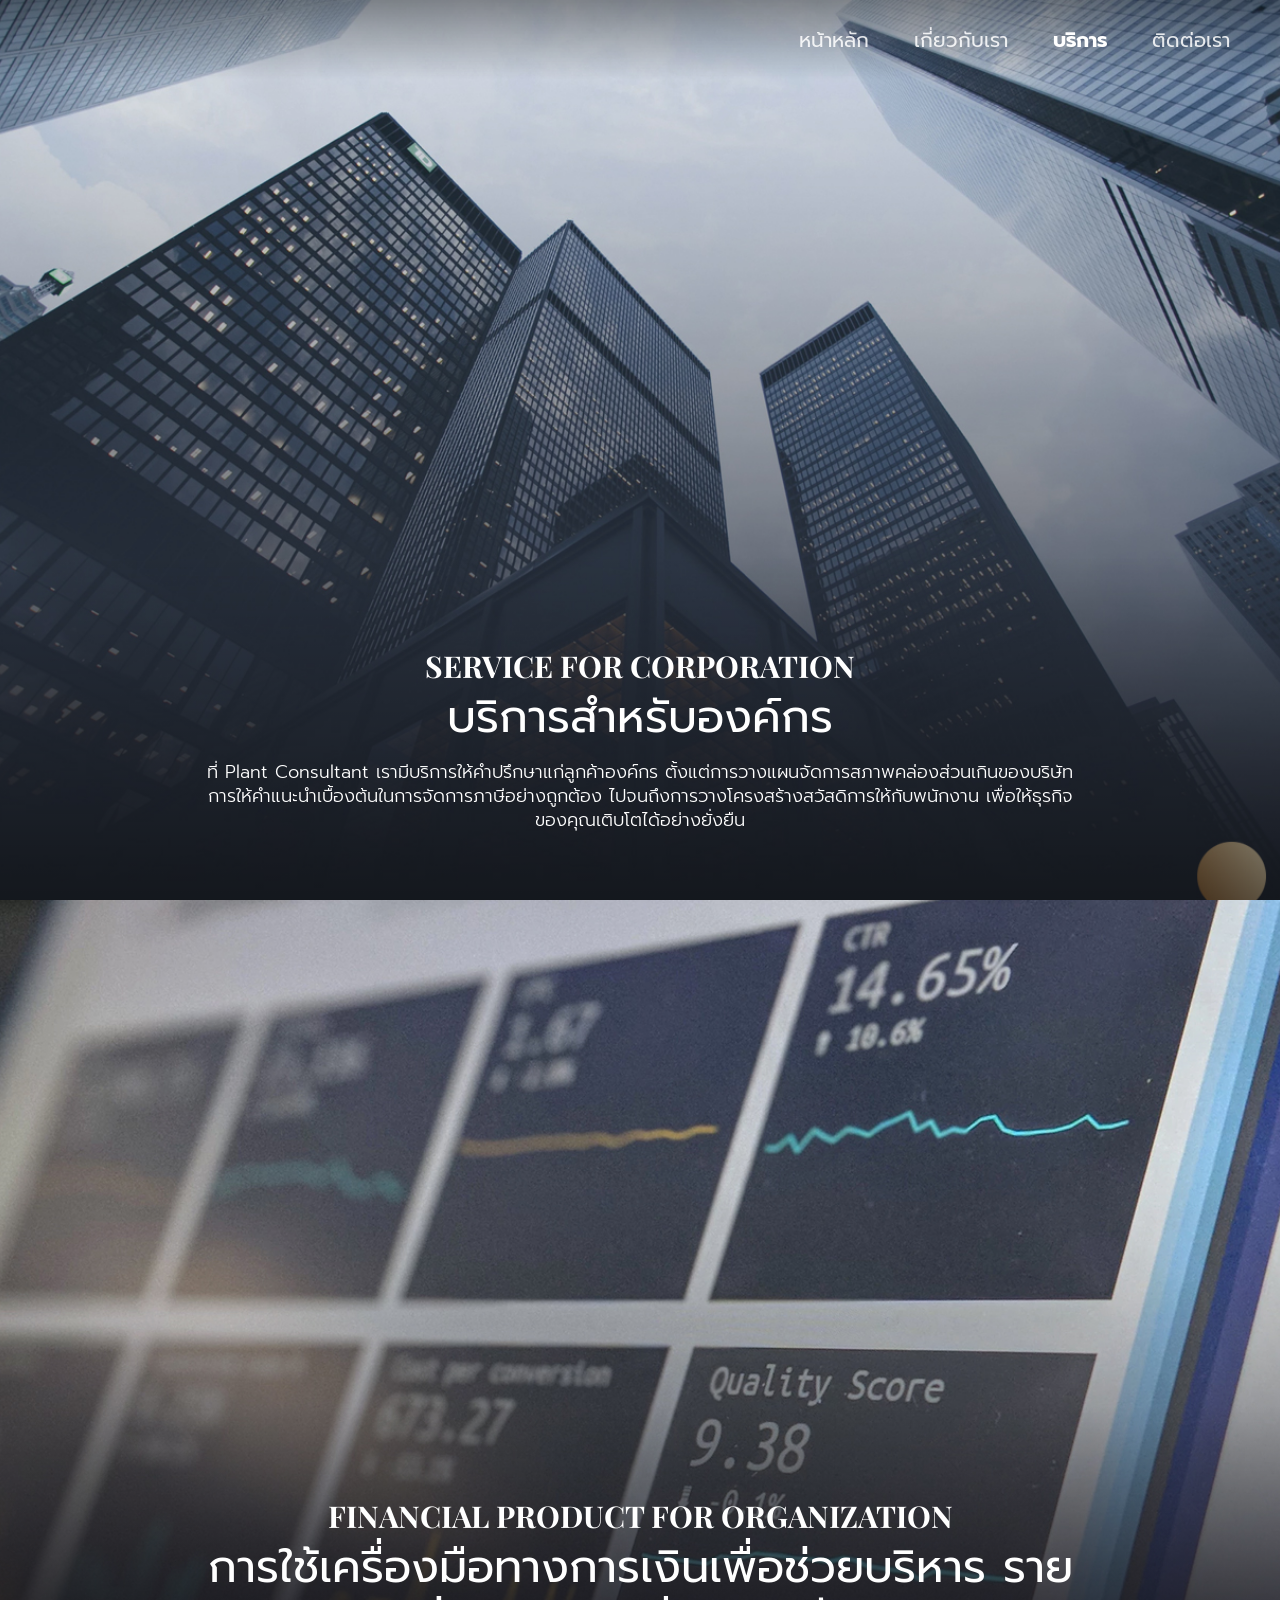
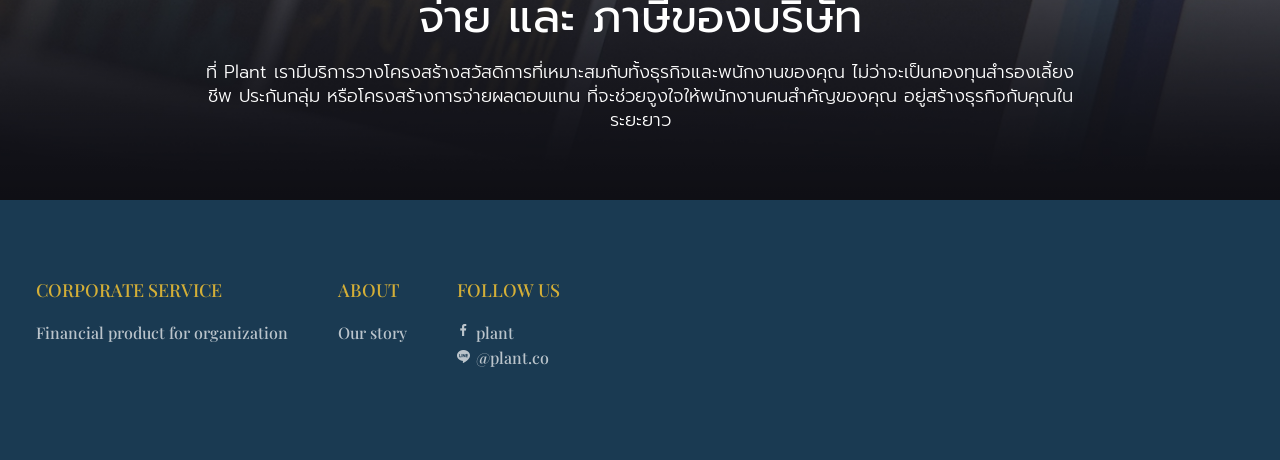
<file: service-corporation.html>
﻿<!DOCTYPE html>
<html lang="th">
<head>
	<meta charset="UTF-8">
	<title>บริการสำหรับองค์กร | Plant Consultant</title>
	<meta name="viewport" content="width=device-width, initial-scale=1.0">
	<link rel="icon" type="image/png" href="images/favicon.png" />

	<link rel="preconnect" href="https://fonts.googleapis.com">
	<link rel="preconnect" href="https://fonts.gstatic.com" crossorigin>
	<link href="https://fonts.googleapis.com/css2?family=Prompt:wght@300;400;700&family=Playfair+Display:ital,wght@0,400;0,500;0,600;0,700;1,400;1,500;1,700&display=swap" rel="stylesheet">

	<link rel="stylesheet" href="css/style.css">
	<link rel="stylesheet" href="css/phone.css">

	<style>
		body, .cloudlight { font-family: 'Prompt', sans-serif; font-weight: 300; }
		.cloudregular, .menu, .mnahead, .mnlink, .mnlink2, .mndsubh, .mndhead, .mnchead,
		.contact-infos .social a, .contact-layout .heading { font-family: 'Prompt', sans-serif; font-weight: 400; }
		.cloudbold, .abasubh, .svcorpboxh h2, .svcorpboxh h3, .svcorpboxh p,
		.svaboxh h3, .actsgcon h1, .svsgscon h2, .asgbhead { font-family: 'Prompt', sans-serif; font-weight: 700; }

		.silk_serifbold, .mnsubh, .mnehead, .mnadesc { font-family: 'Playfair Display', serif; font-weight: 700; }
		.silk_serifmedium, .mnhead, .fthead, .ftmenu, .testimonial-section .heading { font-family: 'Playfair Display', serif; font-weight: 500; }
		.silk_serifregular, .mnbhead { font-family: 'Playfair Display', serif; font-weight: 400; }

		.clear { clear: both; }
	</style>

	<script src="https://code.jquery.com/jquery-3.7.1.min.js"></script>
</head>

<body data-page="service-corporation">

<div id="wrapper">

<div id="header-placeholder"></div>

<div id="content">

	<!-- Hero -->
	<div class="svpersonal_a" data-visible>
		<img alt="" class="mnpic" src="images/09-service-corporation_01.jpg" />
		<div class="mainon" data-visible>
			<h3 class="mnsubh">Service for Corporation</h3>
			<h2 class="mslhead">บริการสำหรับองค์กร</h2>
			<p class="mntext">ที่ Plant Consultant เรามีบริการให้คำปรึกษาแก่ลูกค้าองค์กร ตั้งแต่การวางแผนจัดการสภาพคล่องส่วนเกินของบริษัท การให้คำแนะนำเบื้องต้นในการจัดการภาษีอย่างถูกต้อง ไปจนถึงการวางโครงสร้างสวัสดิการให้กับพนักงาน เพื่อให้ธุรกิจของคุณเติบโตได้อย่างยั่งยืน</p>
		</div>
		<!-- <img alt="" class="icon_a" src="images/element_a.png" />
		<img alt="" class="icon_b" src="images/element_b.png" />
		<img alt="" class="icon_d" src="images/element_c.png" /> -->
	</div>

	<!-- Service 1: Personal finance management training -->
	<!--
	<div class="svpersonal_a" data-visible>
		<img src="images/09-service-corporation_02.jpg" alt="" class="mnpic" />
		<div class="mainon" data-visible>
			<h3 class="mnsubh">Personal finance management training</h3>
			<h2 class="mslhead">อบรมการจัดการ การเงินส่วนบุคคล</h2>
			<div class="mntext"><p>รู้หรือไม่? ปัญหาหลายอย่างในชีวิตคนทำงานมักเริ่มต้นที่ปัญหาทางการเงิน Plant เราให้ความสำคัญกับการให้ความรู้ทาง การเงินแก่พนักงานในองค์กร โดยเน้นให้ความรู้ที่สามารถนำไปประยุกต์ใช้ได้จริง ตั้งแต่การวางแผนการเงินครอบครัว การออม ไปจนถึงการปลด และหมดหนี้ เพื่อให้คุณมั่นใจได้ว่า พนักงานที่มีความสำคัญกับกิจการของคุณ จะสามารถเติบโตได้อย่างมั่นคงไปพร้อมๆ กับธุรกิจที่คุณสร้าง</p></div>
			<p class="mnbmore"><a href="#">รายละเอียดเพิ่มเติม</a></p>
		</div>
	</div>
	-->

	<!-- Service 2: Employee financial wellbeing consultation -->
	<!--
	<div class="svpersonal_a" data-visible>
		<img src="images/09-service-corporation_03.jpg" alt="" class="mnpic" />
		<div class="mainon" data-visible>
			<h3 class="mnsubh">Employee financial wellbeing consultation</h3>
			<h2 class="mslhead">ให้คำปรึกษาในการออกแบบ สวัสดิการทางการเงิน</h2>
			<div class="mntext"><p>เพราะ หัวใจและจิตวิญญาณ ของทุกกิจการ คือ "พนักงาน" และความเป็นอยู่ที่ดีของพวกเขา ย่อมหมายถึงความมั่นคงของ บริษัทเช่นเดียวกัน PLANT พร้อมเป็น Partner คนสำคัญของคุณในการสร้าง สุขภาพทางการเงินที่ดีให้กับพนักงานของคุณ ด้วยหลักการที่ง่าย และทำตามได้จริง ซึ่งได้มีการพิสูจน์มาแล้วว่าได้ผลในหลายองค์กรชั้นนำทั้งในและต่างประเทศ</p></div>
			<p class="mnbmore"><a href="#">รายละเอียดเพิ่มเติม</a></p>
		</div>
	</div>
	-->

	<!-- Service 3: Financial product for organization -->
	<div class="svpersonal_a" data-visible>
		<img src="images/09-service-corporation_04.jpg" alt="" class="mnpic" />
		<div class="mainon" data-visible>
			<h3 class="mnsubh">Financial product for organization</h3>
			<h2 class="mslhead">การใช้เครื่องมือทางการเงินเพื่อช่วยบริหาร รายจ่าย และ ภาษีของบริษัท</h2>
			<div class="mntext"><p>ที่ Plant เรามีบริการวางโครงสร้างสวัสดิการที่เหมาะสมกับทั้งธุรกิจและพนักงานของคุณ ไม่ว่าจะเป็นกองทุนสำรองเลี้ยงชีพ ประกันกลุ่ม หรือโครงสร้างการจ่ายผลตอบแทน ที่จะช่วยจูงใจให้พนักงานคนสำคัญของคุณ อยู่สร้างธุรกิจกับคุณในระยะยาว</p></div>
		</div>
	</div>

	<div class="clear"></div>
</div>

<div id="footer-placeholder"></div>

</div><!--#wrapper-->

<script src="js/includes.js"></script>
<script>
jQuery(document).ready(function($) {
	$(window).on('load scroll', function() {
		$('[data-visible]').each(function() {
			var rect = this.getBoundingClientRect();
			var windowHeight = window.innerHeight || document.documentElement.clientHeight;
			if (rect.top <= windowHeight && rect.bottom >= 0) {
				$(this).addClass("visible");
			}
		});
	});
});
</script>

</body>
</html>
</file>
<file: css/style.css>
/* Font mappings - using Google Fonts as fallback for custom fonts */
/* cloudlight -> Prompt 300, cloudregular -> Prompt 400, cloudbold -> Prompt 700 */
/* silk_serif* -> Playfair Display */



[data-visible] {
	opacity: 0;
	transition: opacity 1s;
}
[data-visible].visible {
	opacity: 1;
}
[data-visible] [data-visible] {
	transition-delay: 0.5s;
}

html,
body {
	margin: 0;
	padding: 0;
	height: 100%;
	color: #fff;
	font-size: 18px;
	background-color: #1a3a52;
	font-family: cloudlight;
	line-height: 25px;
}


img {
	border-top-style: none;
	border-right-style: none;
	border-bottom-style: none;
	border-left-style: none;
}
a {
	text-decoration: none;
	color: inherit;

	transition: 0.5s;
}
a:hover {
	transition: 0.5s;
}
textarea {
	resize:none;
}
h1,h2,h3,h4,h5,h6 {
	font-weight: 400;

}

#wrapper {
	min-height: 100%;
	margin: 0px;
	padding: 0px;
	float: left;
	width: 100%;
	position: relative;
	overflow: hidden;
}
.wrap {
	width: 1050px;
	margin-right: auto;
	margin-left: auto;
}
#header {
float: left;
width: 100%;
padding: 30px 0 0 0;
position: fixed;
z-index: 100;
margin-top: 0px;
margin-right: 0px;
margin-bottom: 0px;
margin-left: 0px;
-moz-transition: all 0.5s;
background-image: linear-gradient(to top, rgba(0, 0, 0, 0), rgba(0, 0, 0, 0.4));
height: 49px;
}
.logo {
	padding: 0px;
	float: left;
	width: 243px;
	margin-top: 0px;
	margin-right: 0px;
	margin-bottom: 0px;
	margin-left: 50px;
}
.menu {
	font-size: 20px;
	line-height: 20px;
	color: #1a3a52;
	padding: 0px;
	float: right;
	margin-top: 0px;
	margin-right: 50px;
	margin-bottom: 0px;
	margin-left: 0px;
	list-style-type: none;
	font-family: cloudregular;
}
.menu.white a {
	color: #fff;
}

.menu li {
	padding: 0px;
	float: left;
	margin-top: 0px;
	margin-right: 0px;
	margin-bottom: 0px;
	margin-left: 45px;
}
.menu li a {
	color: #1a3a52;

	transition: 0.5s;
	opacity: 0.85;
}
.menu li a:hover {
	opacity: 1;
	transition: 0.5s;
}
li.menuservice {
	height: 22px;
	position: relative;
}
li.menuservice:hover ul.svmenu  {
	opacity: 1;
	visibility: visible;
}
ul.svmenu {
	margin: 0px 0px 0px -15px;
	padding: 5px 15px 20px;
	float: left;
	width: 200px;
	position: absolute;
	z-index: 1;
	left: 0px;
	top: 22px;
	line-height: 16px;
	list-style-type: none;
opacity: 0;
visibility: hidden;
background-color: rgba(0, 0, 0, 0.26);
}
.svmenu li {
	margin: 0px;
	clear: left;
	float: left;
	width: 100%;
	padding-top: 15px;
	padding-right: 0px;
	padding-bottom: 0px;
	padding-left: 0px;
}




#content {
	float: left;
	width: 100%;
	margin: 0px;
	padding: 0;
}
body.page-about #content.page-about {
/*	     scroll-snap-type: y mandatory;*/
/*overflow: scroll;*/
/*		 scroll-snap-points-y: repeat(100vh);*/
		/* scroll-snap-type: y mandatory;
height: 100vh;*/
}
/*body.page-about #content.page-about>*:not(#footer),
.svpersonal_aslide .svpersonal_a {
	min-height: 100vh;
		box-sizing: border-box;
	    scroll-snap-align: start;
		
		display: -webkit-box;
		display: -ms-flexbox;
		display: -webkit-flex;
		display: flex;
		-webkit-box-pack: center;
		-ms-flex-pack: center;
		-webkit-justify-content: center;
		justify-content: center;
		-webkit-box-align: center;
		-ms-flex-align: center;
		-webkit-align-items: center;
		align-items: center;
		flex-direction: column;
		-webkit-flex-direction: column;
		
}*/



body.page-about #content.page-about #footer {
	 scroll-snap-align: end;
}

.svpersonal_aslide {
	overflow: scroll;
			 scroll-snap-type: y mandatory;
	height: 100vh;
}
.mainslide {
	padding: 0px;
	float: left;
	height: 100vh;
	width: 100%;
	position: relative;
	background-color: #fff;
	margin: 0px;
}
.mainslide::before {
	content: '';
	position: absolute;
	top: 0;
	left: 0;
	right: 0;
	height: 220px;
	background-image: linear-gradient(to bottom, rgba(0,0,0,0.45), transparent);
	z-index: 1;
	pointer-events: none;
}
.mainslide .galleria1 {
		height: 100vh;
		width: 100%;
}
.galleria1 {
	height: 100%;
}
.mainon {
margin: 0px;
padding: 100px 0px 50px;
float: left;
position: absolute;
z-index: 1;
left: 0;
bottom: 0;
text-align: center;
right: 0;
background-image: linear-gradient(transparent, rgba(0, 0, 0, 0.55));
height: auto;
}

.mnsubh {
	font-size: 30px;
	line-height: 22px;
	text-transform: uppercase;
	padding: 0px;
	width: 80%;
	max-width: 880px;
	margin: 0px auto 15px;
	/* color: #D4AF37; */
	font-family: 'silk_serifbold';
}
.mslhead {
	font-size: 45px;
	line-height: 50px;
	padding: 0px;
width: 80%;
max-width: 880px;
margin: 0px auto 10px;
}
.mntext {
	font-size: 18px;
	line-height: 24px;
width: 80%;
max-width: 880px;
margin-right: auto;
	margin-left: auto;
}
.mntext span {
	font-family: 'cloudregular';
}
.mnlink {
	font-size: 18px;
	line-height: 42px;
	color: #D4AF37;
	display: inline-block;
	padding: 0px;
	height: 42px;
	width: 172px;
	border: 2px solid #fff;
	font-family: 'cloudregular';
	border-radius: 23px;
	margin-top: 15px;
	margin-right: 0px;
	margin-bottom: 0px;
	margin-left: 0px;
	background-color: transparent;
	transition: 0.3s !important;
	cursor: pointer;
}
.mnlink2 {
	font-size: 18px;
	line-height: 42px;
	color: #D4AF37;
	display: inline-block;
	padding: 0px;
	height: 42px;
	width: 300px;
	border: 2px solid #fff;
	font-family: 'cloudregular';
	border-radius: 23px;
	margin-top: 15px;
	margin-right: 0px;
	margin-bottom: 0px;
	margin-left: 0px;
	background-color: transparent;
	transition: 0.3s !important;
	cursor: pointer;
}
.mnlink:hover {
	background-color: #ffffff;
box-shadow: 0px 3px 13px rgba(0, 0, 0, 0.31);
}
.mnlink2:hover {
	background-color: #ffffff;
box-shadow: 0px 3px 13px rgba(0, 0, 0, 0.31);
}
.icon_a {
	margin: 0px;
	padding: 0px;
	float: left;
	width: 700px;
	position: absolute;
	z-index: 1;
	top: -350px;
	right: -170px;
	pointer-events: none;
}
.icon_b {
	margin: 0px;
	padding: 0px;
	float: left;
	width: 360px;
	position: absolute;
	z-index: 1;
	left: -170px;
	top: 30%;
		pointer-events: none;
}
.icon_c {
	margin: 0px;
	padding: 0px;
	float: left;
	width: 710px;
	position: absolute;
	z-index: 2;
	left: -400px;
	bottom: -400px;
		pointer-events: none;
}
.icon_d {
	margin: 0px;
	padding: 0px;
	float: left;
	width: 65px;
	position: absolute;
	z-index: 1;
	right: 110px;
	bottom: -45px;
		pointer-events: none;
}
.main_a {
	margin: 0px;
	float: left;
	width: 100%;
	padding-top: 110px;
	padding-right: 0px;
	padding-bottom: 110px;
	padding-left: 0px;
	background: rgba(26,58,82,1);
	background: -moz-linear-gradient(top, rgba(26,58,82,1) 0%, rgba(23,50,74,1) 50%, rgba(20,42,66,1) 100%);
	background: -webkit-gradient(left top, left bottom, color-stop(0%, rgba(26,58,82,1)), color-stop(50%, rgba(23,50,74,1)), color-stop(100%, rgba(20,42,66,1)));
	background: -webkit-linear-gradient(top, rgba(26,58,82,1) 0%, rgba(23,50,74,1) 50%, rgba(20,42,66,1) 100%);
	background: -o-linear-gradient(top, rgba(26,58,82,1) 0%, rgba(23,50,74,1) 50%, rgba(20,42,66,1) 100%);
	background: -ms-linear-gradient(top, rgba(26,58,82,1) 0%, rgba(23,50,74,1) 50%, rgba(20,42,66,1) 100%);
	background: linear-gradient(to bottom, rgba(26,58,82,1) 0%, rgba(23,50,74,1) 50%, rgba(20,42,66,1) 100%);


filter: progid:DXImageTransform.Microsoft.gradient( startColorstr='#1a3a52', endColorstr='#14283a', GradientType=0 );
	text-align: center;
	position: relative;
}
.mnahead {
	font-size: 39px;
	line-height: 35px;
	color: #D4AF37;
	display: block;
	padding: 0px;
	clear: both;
	width: 720px;
	margin-top: 0px;
	margin-right: auto;
	margin-bottom: 25px;
	margin-left: auto;
	font-family: 'cloudregular';
}
.mnatext {
	font-size: 20px;
	line-height: 32px;
	padding: 0px;
	width: 720px;
	margin-top: 0px;
	margin-right: auto;
	margin-bottom: 55px;
	margin-left: auto;
	display: block;
}
.mnagraph {
	display: block;
	padding: 0px;
	clear: both;
	width: 696px;
	margin-top: 0px;
	margin-right: auto;
	margin-bottom: 70px;
	margin-left: auto;
}
.mnadesc {
	font-size: 18px;
	line-height: 25px;
	text-transform: uppercase;
	color: #D4AF37;
	display: block;
	padding: 0px;
	clear: both;
	width: 466px;
	margin-top: 0px;
	margin-right: auto;
	margin-bottom: 125px;
	margin-left: auto;
	font-family: 'silk_serifbold';
}
.mnainfo {
	display: block;
	padding: 0px;
	clear: both;
	width: 1090px;
	margin-top: 0px;
	margin-right: auto;
	margin-bottom: 15px;
	margin-left: auto;
}
.icon_e {
	margin: 0px;
	padding: 0px;
	float: left;
	width: 50px;
	position: absolute;
	z-index: 1;
	left: 60px;
	bottom: 155px;
		pointer-events: none;
}
.icon_f {
	margin: 0px;
	padding: 0px;
	float: left;
	width: 400px;
	position: absolute;
	z-index: 1;
	left: -320px;
	bottom: -220px;
		pointer-events: none;
}
.icon_g {
	margin: 0px;
	padding: 0px;
	float: left;
	width: 170px;
	position: absolute;
	z-index: 1;
	top: 50%;
	right: -85px;
		pointer-events: none;
}
.main_b {
	margin: 0px;
	padding: 0px;
	float: left;
	width: 100%;
	position: relative;
}
.mnbpic {
	margin: 0px;
	padding: 0px;
	float: left;
	width: 50%;
}
.mnbpic.x {
	float: right;
}

.mnbcon {
	margin: 0px;
	padding: 0px;
	float: left;
	width: 100%;
	display: block;
	height: 100%;
	position: relative;
	top: 0px;
	bottom: 0px;
}
.mnbcon.x {
	right: 0px;
}
div#content div.main_bwrap div.main_b:nth-child(2n) div.mnbcon .mnbbox{
	left: 0;
	right: unset;
}
div#content div.main_bwrap div.main_b:nth-child(2n) div.mnbcon a img.mnbpic {
	float: right;
}
.mnbbox {
	text-align: center;
margin: 0px;
padding: 0px;
float: left;
z-index: 1;
position: absolute;
transform: translate( 0, -50%);
top: 50%;
right: 0;
width: 50%;
}
.mnbhead {
	font-size: 25px;
	line-height: 28px;
	text-transform: uppercase;
	padding: 0px;
	float: left;
	width: 100%;
	margin-top: 0px;
	margin-right: 0px;
	margin-bottom: 5px;
	margin-left: 0px;
	font-family: 'silk_serifregular';
	color: #D4AF37;
}
.mnbhead span {
	font-family: 'silk_serifbold';
}
.mnbmore a {
	color: #D4AF37;
}
.mnbmore a:hover {
	
	text-decoration: underline;
}
.mnbmore {
font-size: 16px;
line-height: 25px;
padding: 0px;
float: left;
width: 100%;
margin-top: 10px;
margin-right: 0px;
margin-bottom: 0px;
margin-left: 0px;
}
.icon_h {
	margin: 0px;
	padding: 0px;
	float: left;
	width: 66px;
	position: absolute;
	z-index: 1;
	left: 40%;
	top: -33px;
}
.icon_i {
	margin: 0px;
	padding: 0px;
	float: left;
	width: 680px;
	position: absolute;
	z-index: 1;
	top: -50px;
	right: -500px;
}
.icon_j {
	margin: 0px;
	padding: 0px;
	float: left;
	width: 700px;
	position: absolute;
	z-index: 1;
	left: -400px;
	top: 140px;
}

.main_c {
	text-align: center;
	margin: 0px;
	float: left;
	width: 100%;
	padding-top: 110px;
	padding-right: 0px;
	padding-bottom: 90px;
	padding-left: 0px;
	position: relative;
}
.mnhead {
	font-size: 60px;
	line-height: 65px;
	text-transform: uppercase;
	color: #D4AF37;
	font-family: 'silk_serifmedium';
	margin: 0px;
	padding: 0px;
	float: left;
	width: 100%;
}
.mnccon {
	padding: 0px;
	float: left;
	width: 100%;
	margin-top: 70px;
	margin-right: 0px;
	margin-bottom: 0px;
	margin-left: 0px;
	position: relative;
	z-index: 2;
}
.mncbox {
	vertical-align: top;
	display: inline-block;
	padding: 0px;
	margin-top: 0px;
	margin-bottom: 20px;
}
.mnpic {
	margin: 0px;
	padding: 0px;
	float: left;
	width: 100%;
	filter:brightness(150%) contrast(120%) ;
}
.mnpic-own {
	width: 307px;
	height: 407px;
	object-fit: cover;
	/* object-fit: contain; */
}
.abbbox-container .mnpic{
	height: auto;
	width: 100%;
}
.abbbox .abbinfo {
	width: 80%;
}
.mnchead {
	font-size: 20px;
	line-height: 25px;
	padding: 0px;
	float: left;
	width: 100%;
	margin-top: 40px;
	margin-right: 0px;
	margin-bottom: 15px;
	margin-left: 0px;
	font-family: 'cloudregular';
	height: 50px;
}

.mncbox .mntext {
	font-size: 16px;
	opacity: 0.75;
}
.mncbox .mntext p {
	margin-top: 0;
}
.main_d {
	margin: 0px;
	float: left;
	width: 100%;
	padding-top: 120px;
	padding-right: 0px;
	padding-bottom: 120px;
	padding-left: 0px;
	background-color: #ebebeb;
	text-align: center;
	position: relative;
}
.mndcon {
	margin: 0px;
	padding: 0px;
	float: left;
	width: 100%;
}
.mndbox {
	background-color: #fff;
	text-align: left;
	vertical-align: top;
	display: inline-block;
	width: 358px;
	margin-top: 0px;
	margin-right: 12px;
	margin-bottom: 25px;
	margin-left: 12px;
	color: #000;
	padding-top: 20px;
	padding-right: 20px;
	padding-bottom: 16px;
	padding-left: 20px;
	position: relative;
	z-index: 2;
	transition: 0.5s;
}
.mndbox:hover {

box-shadow: 0px 3px 13px rgba(0, 0, 0, 0.31);
margin-top: -5px;

	transition: 0.5s;
}
.mndbox:nth-child(3n+1) {
	clear: both;
}
.mndsubh {
font-size: 16px;
line-height: 25px;
text-transform: uppercase;
color: #646464;
padding: 0px;
float: left;
width: 100%;
margin-top: 14px;
margin-right: 0px;
margin-bottom: 0px;
margin-left: 0px;
font-family: 'cloudregular';
}
.mndhead {
	line-height: 24px;
padding: 0px;
float: left;
width: 100%;
margin-top: 6px;
margin-right: 0px;
margin-bottom: 0px;
margin-left: 0px;
font-family: cloudregular;
font-size: 20px;
height: 54px;
}
.mndtext {
	line-height: 25px;
	margin: 0px;
	padding: 0px;
	float: left;
	width: 100%;
}
.mndtext p {
	margin: 0px;
	height: 70px;
overflow: hidden;
}
.icon_k {
	margin: 0px;
	padding: 0px;
	float: left;
	width: 650px;
	position: absolute;
	z-index: 1;
	right: -200px;
	bottom: -300px;
		pointer-events: none;
}
.main_e {
	margin: 0px;
	float: left;
	width: 100%;
	padding-top: 150px;
	padding-right: 0px;
	padding-bottom: 110px;
	padding-left: 0px;
	text-align: center;
	position: relative;
}
.mnecon {
	display: block;
	padding: 0px;
	width: 550px;
	margin-top: 0px;
	margin-right: auto;
	margin-bottom: 0px;
	margin-left: auto;
}
.icon_l {
	margin: 0px;
	padding: 0px;
	float: left;
	width: 84px;
	position: absolute;
	z-index: 1;
	left: 10%;
	top: 30%;
		pointer-events: none;
}
.icon_m {
	margin: 0px;
	padding: 0px;
	float: left;
	width: 190px;
	position: absolute;
	z-index: 1;
	right: 10%;
	bottom: 130px;
		pointer-events: none;
}
.mnehead {
	font-size: 20px;
	line-height: 25px;
	text-transform: uppercase;
	padding: 0px;
	float: left;
	width: 100%;
	margin-top: 40px;
	margin-right: 0px;
	margin-bottom: 80px;
	margin-left: 0px;
	font-family: 'silk_serifbold';
}
.mneicon {
	display: block;
	padding: 0px;
	clear: both;
	width: 142px;
	margin-top: 0px;
	margin-right: auto;
	margin-bottom: 45px;
	margin-left: auto;
}
.mneform {
	font-family: cloudlight;
	font-size: 20px;
	line-height: 35px;
	color: #fff;
	background-color: transparent;
	padding: 0px;
	float: left;
	height: 35px;
	width: 550px;
	margin-top: 30px;
	margin-right: 0px;
	margin-bottom: 0px;
	margin-left: 0px;
	border-top-width: 0px;
	border-right-width: 0px;
	border-bottom-width: 1px;
	border-left-width: 0px;
	border-top-style: solid;
	border-right-style: solid;
	border-bottom-style: solid;
	border-left-style: solid;
	border-bottom-color: #fff;
	text-align: center;
	appearance: none;
	border-radius: 0;
	-webkit-appearance: none;
}
textarea.mneform {
	height: 120px;
}
.mneform:hover {
	color: #D4AF37;
	border-bottom-color: #D4AF37;
}
.mnecon .mnlink {
	margin-top: 50px;
}
.career {
	text-align: center;
	margin: 0px;
	float: left;
	width: 100%;
	padding-top: 185px;
	padding-right: 0px;
	padding-bottom: 105px;
	padding-left: 0px;
	position: relative;
}
.cricon {
	display: block;
	padding: 0px;
	clear: both;
	width: 38px;
	margin-top: 0px;
	margin-right: auto;
	margin-bottom: 0px;
	margin-left: auto;
}
.mnecon .mslhead {
	margin-bottom: 60px;
}
.icon_n {
	margin: 0px;
	padding: 0px;
	float: left;
	width: 64px;
	position: absolute;
	z-index: 3;
	top: 60%;
	right: 10%;
		pointer-events: none;
}
.icon_o {
	margin: 0px;
	padding: 0px;
	float: left;
	width: 700px;
	position: absolute;
	z-index: 1;
	top: -400px;
	right: -150px;
		pointer-events: none;
}
.icon_p {
	margin: 0px;
	padding: 0px;
	float: left;
	width: 700px;
	position: absolute;
	z-index: 1;
	left: -300px;
	bottom: -600px;
		pointer-events: none;
}
.price {
	text-align: center;
	margin: 0px;
	float: left;
	width: 100%;
	padding-top: 185px;
	padding-right: 0px;
	padding-bottom: 150px;
	padding-left: 0px;
}
.price .mnainfo {
	padding-top: 45px;
	padding-bottom: 70px;
}
.icon_q {
	margin: 0px;
	padding: 0px;
	float: left;
	width: 700px;
	position: absolute;
	z-index: 1;
	left: -550px;
	bottom: 0px;
		pointer-events: none;
}
.icon_r {
	margin: 0px;
	padding: 0px;
	float: left;
	width: 150px;
	position: absolute;
	z-index: 1;
	right: -75px;
	bottom: 500px;
		pointer-events: none;
}
.activity {
	text-align: center;
	margin: 0px;
	float: left;
	width: 100%;
	padding-top: 185px;
	padding-right: 0px;
	padding-bottom: 120px;
	padding-left: 0px;
}
.actcon {
	margin: 0px;
	float: left;
	width: 100%;
	padding-top: 60px;
	padding-right: 0px;
	padding-bottom: 40px;
	padding-left: 0px;
}
.actnav {
	margin: 0px;
	padding: 0px;
	float: left;
	width: 100%;
	position: relative;
	font-size: 18px;
	line-height: 22px;
	text-align: center;
	text-transform: uppercase;
	z-index: 10;
}
.act-prev {
	margin: 0px;
	padding: 0px;
	float: left;
	position: absolute;
	left: 50px;
	top: 0px;
}
.act-next {
	position: absolute;
	right: 50px;
	top: 0px;
	margin: 0px;
	padding: 0px;
	float: left;
}
.act-page {
	margin: 0px;
	padding: 0px;
	float: left;
	width: 100%;
}
.act-page a {
	display: inline-block;
	padding: 0px;
	margin-top: 0px;
	margin-right: 10px;
	margin-bottom: 0px;
	margin-left: 10px;
}
.actnav a:hover {
	font-family: cloudbold;
	color: #D4AF37;
}
.svpersonal_a {
	margin: 0px;
	padding: 0px;
	float: left;
	width: 100%;
	position: relative;
	height: 100vh;
	overflow: hidden;
}
.svpersonal_a .mnpic {
	position: absolute;
	top: 0;
	right: 0;
	bottom: 0;
	left: 0;
	width: 100%;
	height: 100vh;
	object-fit: cover;
}
.svpersonal_b {
	margin: 0px;
	float: left;
	width: 100%;
	padding-top: 300px;
	padding-right: 0px;
	padding-bottom: 100px;
	padding-left: 0px;
	text-align: center;
}
.icon_s {
	margin: 0px;
	padding: 0px;
	float: left;
	width: 700px;
	position: absolute;
	z-index: 1;
	top: -100px;
	right: -300px;
		pointer-events: none;
}
.icon_t {
	margin: 0px;
	padding: 0px;
	float: left;
	width: 300px;
	position: absolute;
	z-index: 1;
	left: -180px;
	bottom: -220px;
		pointer-events: none;
}
.icon_u {
	margin: 0px;
	padding: 0px;
	float: left;
	width: 700px;
	position: absolute;
	z-index: 1;
	right: -500px;
	bottom: -100px;
		pointer-events: none;
}
.about_a {
	background-image: url('../images/02-about_02.jpg');
	background-repeat: no-repeat;
	margin: 0px;
	float: left;
	width: 100%;
	padding-top: 205px;
	padding-right: 0px;
	padding-bottom: 205px;
	padding-left: 0px;
	background-size: cover;
	position: relative;
	text-align: center;
}

.abasubh {
	font-family: cloudbold;
	font-size: 24px;
	line-height: 25px;
	color: #1a3a52;
	padding: 0px;
	float: left;
	width: 100%;
	margin-top: 0px;
	margin-right: 0px;
	margin-bottom: 20px;
	margin-left: 0px;
}
.about_a  .mnhead {
	color: #D4AF37;
}

.about_a  .mntext {
	color: #1a3a52;
	margin-top: 65px;
}
.abadesc {
	font-family: cloudbold;
	font-size: 20px;
	color: #D4AF37;
	padding: 0px;
	float: left;
	width: 100%;
	margin-top: 40px;
	margin-right: 0px;
	margin-bottom: 0px;
	margin-left: 0px;
}
.abadesc span {
	font-size: 24px;
}
.icon_v {
	margin: 0px;
	padding: 0px;
	float: left;
	width: 600px;
	position: absolute;
	z-index: 1;
	top: 50px;
	right: -500px;
}
.about_b {
	text-align: center;
	margin: 0px;
	float: left;
	width: 100%;
	padding-top: 100px;
	padding-right: 0px;
	padding-bottom: 100px;
	padding-left: 0px;
	position: relative;
}
.abbbox {
	text-align: left;
	vertical-align: top;
	display: inline-block;
	padding: 00px;
	width: 307px;
	margin-top: 0px;
	margin-right: 22px;
	margin-bottom: 0px;
	margin-left: 22px;
	position: relative;
	z-index: 2;
}
.abbinfo {
	padding: 0px;
	float: left;
	width: 250px;
	margin-top: 20px;
	margin-right: 0px;
	margin-bottom: 0px;
	margin-left: 0px;
}
.abbname {
	font-size: 21px;
	line-height: 21px;
	color: #D4AF37;
	padding: 0px;
	float: left;
	width: 100%;
	margin-top: 0px;
	margin-right: 0px;
	margin-bottom: 7px;
	margin-left: 0px;
}
.abbjob {
	font-size: 18px;
	line-height: 22px;
	margin: 0px;
	padding: 0px;
	float: left;
	width: 100%;
}
.abbicon {
	padding: 0px;
	float: right;
	width: 32px;
	margin-top: 24px;
	margin-right: 0px;
	margin-bottom: 0px;
	margin-left: 0px;
	opacity: 0.3;
	transition: 0.3s;
}
.abbicon:hover {
	opacity: 1;
}
.icon_w {
	margin: 0px;
	padding: 0px;
	float: left;
	width: 700px;
	position: absolute;
	z-index: 1;
	right: -350px;
	bottom: -300px;
		pointer-events: none;
}
.icon_x {
	margin: 0px;
	padding: 0px;
	float: left;
	width: 100px;
	position: absolute;
	z-index: 1;
	left: -50px;
	bottom: 0px;
		pointer-events: none;
}
.icon_y {
	margin: 0px;
	padding: 0px;
	float: left;
	width: 40px;
	position: absolute;
	z-index: 1;
	top: 100px;
	right: -20px;
		pointer-events: none;
}
.icon_z {
	margin: 0px;
	padding: 0px;
	float: left;
	width: 700px;
	position: absolute;
	z-index: 1;
	left: -350px;
	pointer-events: none;
	bottom: -600px;
}

.actsingle_a {
	margin: 0px;
	float: left;
	width: 100%;
	padding-top: 155px;
	padding-right: 0px;
	padding-bottom: 100px;
	padding-left: 0px;
	position: relative;
	text-align: center;
}
div#content.single-33 div.actsingle_a div.asgacon div.actsgcon {
	padding-bottom: 0;
}
div#content.single-33 div.actsingle_a {
	padding-bottom: 0;
}
div#content.single-33 div.servicecorp {
	padding-top: 0;
}
.asgacon {
	display: block;
	padding: 0px;
	width: 92%;
	margin-top: 0px;
	margin-right: auto;
	margin-bottom: 0px;
	margin-left: auto;
}
.asgbhead {
	font-family: cloudbold;
	font-size: 30px;
	line-height: 35px;
	padding: 0px;
	float: left;
	width: 100%;
	margin-top: 0px;
	margin-right: 0px;
	margin-bottom: 35px;
	margin-left: 0px;
	color: #000;
}
.asgacon .act-prev {
	left: 0px;
}
.asgacon  .act-next {
	right: 0px;
}
.actback {
	font-size: 18px;
	line-height: 25px;
	text-transform: uppercase;
	padding: 0px;
	float: left;
	margin-top: 0px;
	margin-right: 0px;
	margin-bottom: 15px;
	margin-left: 0px;
}
.actsgcon {
	display: inline-block;
	width: 737px;
	margin-top: 0px;
	margin-right: auto;
	margin-bottom: 0px;
	margin-left: auto;
	padding-top: 60px;
	padding-right: 0px;
	padding-bottom: 125px;
	padding-left: 0px;
	text-align: left;
}
.actsgcon h1 {
	font-family: cloudbold;
	font-size: 26px;
	line-height: 25px;
	color: #D4AF37;
	float: left;
	width: 100%;
	text-align: left;
	text-transform: uppercase;
}

.actsgcon img {
	margin-top: 40px;
	margin-bottom: 40px;
	max-width: 100%;
	height: auto;
}
.svsingleshow {
	margin: 0px;
	padding: 0px;
	float: left;
	width: 100%;
	position: relative;
	background-color: #000000;
}
.svsingleshow img {
	opacity: 0.5;
}
.svsgscon {
	margin: 0px;
	padding: 0px;
	float: left;
	width: 660px;
	position: absolute;
	z-index: 1;
	left: 50%;
	top: 50%;
	transform: translate(-50%,-50%);
	
}
.svsgscon h2 {
	font-family: cloudbold;
	font-size: 26px;
	line-height: 35px;
	padding: 0px;
	float: left;
	width: 100%;
	margin: 0px;
	text-transform: uppercase;
}
.svsgscon h3 {
	font-size: 26px;
	line-height: 30px;
	margin: 0px;
	padding: 0px;
	float: left;
	width: 100%;
}
.svsgscon p {
	font-size: 20px;
	line-height: 30px;
	padding: 0px;
	float: left;
	width: 100%;
	margin-top: 20px;
	margin-right: 0px;
	margin-bottom: 0px;
	margin-left: 0px;
}

.icon_aa {
	margin: 0px;
	padding: 0px;
	float: left;
	width: 700px;
	position: absolute;
	z-index: 3;
	left: -400px;
	top: -150px;
}
.servicecorp {
	margin: 0px;
	float: left;
	width: 100%;
	padding-top: 150px;
	padding-right: 0px;
	padding-bottom: 0px;
	padding-left: 0px;
	background: rgba(20,42,66,1);
	background: -moz-linear-gradient(top, rgba(20,42,66,1) 0%, rgba(26,58,82,1) 39%, rgba(26,58,82,1) 51%, rgba(26,58,82,1) 61%, rgba(20,42,66,1) 100%);
	background: -webkit-gradient(left top, left bottom, color-stop(0%, rgba(20,42,66,1)), color-stop(39%, rgba(26,58,82,1)), color-stop(51%, rgba(26,58,82,1)), color-stop(61%, rgba(26,58,82,1)), color-stop(100%, rgba(20,42,66,1)));
	background: -webkit-linear-gradient(top, rgba(20,42,66,1) 0%, rgba(26,58,82,1) 39%, rgba(26,58,82,1) 51%, rgba(26,58,82,1) 61%, rgba(20,42,66,1) 100%);
	background: -o-linear-gradient(top, rgba(20,42,66,1) 0%, rgba(26,58,82,1) 39%, rgba(26,58,82,1) 51%, rgba(26,58,82,1) 61%, rgba(20,42,66,1) 100%);
	background: -ms-linear-gradient(top, rgba(20,42,66,1) 0%, rgba(26,58,82,1) 39%, rgba(26,58,82,1) 51%, rgba(26,58,82,1) 61%, rgba(20,42,66,1) 100%);
	background: linear-gradient(to bottom, rgba(20,42,66,1) 0%, rgba(26,58,82,1) 39%, rgba(26,58,82,1) 51%, rgba(26,58,82,1) 61%, rgba(20,42,66,1) 100%);

filter: progid:DXImageTransform.Microsoft.gradient( startColorstr='#14283a', endColorstr='#14283a', GradientType=0 )
; 	text-align: center;
}

.svcorp_a {
	margin: 0px;
	float: left;
	width: 100%;
	padding-top: 0px;
	padding-right: 0px;
	padding-bottom: 130px;
	padding-left: 0px;
	position: relative;
}
.svcorp_b {
	margin: 0px;
	float: left;
	width: 100%;
	padding-top: 0px;
	padding-right: 0px;
	padding-bottom: 130px;
	padding-left: 0px;
	position: relative;
}
.svcorp_c {
	margin: 0px;
	float: left;
	width: 100%;
	padding-top: 0px;
	padding-right: 0px;
	padding-bottom: 190px;
	padding-left: 0px;
	position: relative;
}
.svcorpcon {
	display: inline-block;
	padding: 0px;
	width: 877px;
	margin-top: 55px;
	margin-right: 0px;
	margin-bottom: 0px;
	margin-left: 0px;
}
.svcorpboxh {
	padding: 0px;
	float: left;
	width: 740px;
	margin-top: 0px;
	margin-right: 0px;
	margin-bottom: 0px;
	margin-left: 70px;
	text-align: left;
}
.svcorpboxh h2 {
	font-family: cloudbold;
	font-size: 26px;
	line-height: 35px;
	color: #D4AF37;
	padding: 0px;
	float: left;
	width: 100%;
	margin-top: 0px;
	margin-right: 0px;
	margin-bottom: 20px;
	margin-left: 0px;
}
.svcorpboxh h3 {
	font-family: cloudbold;
	font-size: 20px;
	padding: 0px;
	float: left;
	width: 100%;
	margin-top: 0px;
	margin-right: 0px;
	margin-bottom: 10px;
	margin-left: 0px;
	line-height: 30px;
}
.svcorpboxh p {
	font-size: 20px;
	padding: 0px;
	float: left;
	width: 100%;
	margin-top: 0px;
	margin-right: 0px;
	margin-bottom: 30px;
	margin-left: 0px;
	line-height: 30px;
}
.svabox {
	float: left;
	margin-top: -1px;
	margin-right: 0px;
	margin-bottom: 0px;
	margin-left: 0px;
	padding-top: 10px;
	padding-right: 0px;
	padding-bottom: 10px;
	padding-left: 0px;
	border-top-width: 1px;
	border-bottom-width: 1px;
	border-top-style: solid;
	border-bottom-style: solid;
	border-top-color: #2c5a7e;
	border-bottom-color: #2c5a7e;
	text-align: left;
}
.svaboxh {
	padding: 0px;
	float: left;
	width: 300px;
	margin-top: 0px;
	margin-right: 25px;
	margin-bottom: 0px;
	margin-left: 70px;
}
.svaboxh h3 {
	font-family: cloudbold;
	font-size: 20px;
	line-height: 30px;
	margin: 0px;
	padding: 0px;
	float: left;
	width: 100%;
}
.svaboxh p {
	font-size: 17px;
	margin: 0px;
	padding: 0px;
	float: left;
	width: 100%;
}
.svatext {
	font-size: 20px;
	line-height: 30px;
	margin: 0px;
	padding: 0px;
	float: left;
	width: 450px;
}
.svcorpgraph {
	padding: 0px;
	clear: both;
	margin-top: 80px;
	margin-right: 0px;
	margin-bottom: 40px;
	margin-left: 0px;
}
.svcorpboxc {
	padding: 0px;
	float: left;
	width: 100%;
	text-align: left;
	margin-top: 40px;
	margin-right: 0px;
	margin-bottom: 0px;
	margin-left: 0px;
}
.svcorphalf {
	margin: 0px;
	padding: 0px;
	float: left;
	width: 50%;
}
.svcorphalf h3 {
	font-family: cloudbold;
	font-size: 20px;
	line-height: 22px;
	color: #D4AF37;
	margin: 0px;
	float: left;
	width: 350px;
	padding-top: 0px;
	padding-right: 20px;
	padding-bottom: 24px;
	padding-left: 70px;
	border-bottom-width: 1px;
	border-bottom-style: solid;
	border-bottom-color: #D4AF37;
}
.svcorphalf ul {
	font-size: 20px;
	line-height: 30px;
	padding: 0px;
	float: left;
	width: 350px;
	margin-top: 25px;
	margin-right: 0px;
	margin-bottom: 0px;
	margin-left: 70px;
	list-style-position: inside;
	list-style-type: disc;
}
.svcorphalf ul li {
	margin: 0px;
	padding: 0px;
	float: left;
	width: 100%;
}
.icon_ab {
	margin: 0px;
	padding: 0px;
	float: left;
	width: 190px;
	position: absolute;
	z-index: 1;
	top: 15%;
	right: -85px;
		pointer-events: none;
}
.icon_ac {
	margin: 0px;
	padding: 0px;
	float: left;
	width: 220px;
	position: absolute;
	z-index: 1;
	left: -110px;
	top: 50%;
		pointer-events: none;
}
.icon_ad {
	margin: 0px;
	padding: 0px;
	float: left;
	width: 700px;
	position: absolute;
	z-index: 1;
	right: -500px;
	bottom: -400px;
		pointer-events: none;
}
.icon_ae {
	margin: 0px;
	padding: 0px;
	float: left;
	width: 700px;
	position: absolute;
	z-index: 1;
	top: 40%;
	right: -550px;
		pointer-events: none;
}
.icon_af {
	margin: 0px;
	padding: 0px;
	float: left;
	width: 46px;
	position: absolute;
	z-index: 1;
	left: 10%;
	top: 45%;
		pointer-events: none;
}
.icon_ag {
	margin: 0px;
	padding: 0px;
	float: left;
	width: 700px;
	position: absolute;
	z-index: 1;
	left: -500px;
	bottom: -200px;
		pointer-events: none;
}
.icon_ah {
	margin: 0px;
	padding: 0px;
	float: left;
	width: 220px;
	position: absolute;
	z-index: 1;
	top: 40%;
	right: -160px;
		pointer-events: none;
}



#footer {
	width: 100%;
	float: left;
	margin: 0px;
	height: 180px;
	padding-top: 80px;
	padding-right: 0px;
	padding-bottom: 0px;
	padding-left: 0px;
	background-color: #1a3a52;
	color: #fff;
}
.ftlogo {
	padding: 0px;
	float: left;
	width: 243px;
	margin-top: 107px;
	margin-right: 0px;
	margin-bottom: 0px;
	margin-left: 50px;
}
.ftnav {
	margin: 0px;
	padding: 0px;
	float: left;
	padding-left: 2em;
}
.ftbox {
	padding: 0px;
	float: left;
	margin-top: 0px;
	margin-right: 50px;
	margin-bottom: 0px;
	margin-left: 0px;
	width: auto;
}
.fthead {
	font-size: 18px;
	line-height: 20px;
	text-transform: uppercase;
	color: #D4AF37;
	padding: 00px;
	float: left;
	width: 100%;
	margin-top: 0px;
	margin-right: 0px;
	margin-bottom: 20px;
	margin-left: 0px;
	font-family: 'silk_serifmedium';
}
.ftmenu {
	font-size: 16px;
	line-height: 25px;
	color: #fff;
	margin: 0px;
	padding: 0px;
	float: left;
	width: 100%;
	list-style-type: none;
	font-family: 'silk_serifmedium';
	clear: left;
}
.ftmenu li {
	margin: 0px;
	padding: 0px;
	float: left;
	width: 100%;
	clear: left;
}
.ftmenu li a {
	color: #fff;
	opacity: 0.7;
}
.ftmenu li a:hover {
	opacity: 1;
}
.ftmenu li p {
	margin: 0px;
	padding: 0px;
	float: left;
}
.ftmenu li  img {
	padding: 0px;
	float: left;
	width: 13px;
	margin-top: 0px;
	margin-right: 6px;
	margin-bottom: 0px;
	margin-left: 0px;
}
 form.wpcf7-form span.wpcf7-not-valid-tip {
 	clear: both;
 	font-size: 12px;
 	float: left;
 	width: 100%;
 }
 
 form.wpcf7-form div.wpcf7-response-output {
 	padding: 0;
 	margin: 50px 0 0;
 	border-style: none;
 }
 
 
  #content   .swiper-container {
     
     }
  #content   .mnccon  .swiper-slide {
  	padding-left: 25px;
	padding-right: 25px;
	box-sizing: border-box;
  }



/**/
.mneform,
[type="submit"] {
    outline: none !important;
}

.contact {
	text-align: center;
	margin: 0px;
	float: left;
	width: 100%;
	padding-top: 185px;
	padding-right: 0px;
	padding-bottom: 105px;
	padding-left: 0px;
	position: relative;
}
.contact .icon_n {
    top: auto;
    bottom: 0;
}
.contact .mnecon {
    max-width: 100%;
}
.contact .mneicon {
    margin-bottom: 60px;
}
.contact-layout {
    display: flex;
    width: 100%;
    max-width: 1200px;
    margin-left: auto;
    margin-right: auto;
    clear: both;
}
.contact-layout p {
    margin: 0;
}
.contact-layout .col {
    width: 50%;
    float: none;
    text-align: left;
}
.contact-layout .col:not(:last-child) {
    padding-right: 50px;
}
.contact-layout .heading {
    font-family: cloudregular;
    font-size: 24px;
    line-height: 1;
    color: #D4AF37;
    margin: 0 0 30px;
}
.contact-infos {
    width: 390px;
    max-width: 100%;
    padding-top: 6px;
}
.contact-infos > * {
    font-style: normal;
}
.contact-infos > *:not(:last-child) {
    margin-bottom: 30px;
}
.contact-infos .social a {
    display: inline-flex;
    align-items: center;
    font-family: cloudregular;
    font-size: 20px;
    line-height: 1;
}
.contact-infos .social a>*:not(:last-child) {
    margin-right: 12px;
}
.contact-infos .social img {
    width: 27px;
    height: 27px;
    display: block;
    filter: brightness(0) invert(1);
}
.contact-layout form.wpcf7-form div.wpcf7-response-output {
    margin: 0;
}
.contact-layout form.wpcf7-form .wpcf7-form-control-wrap {
    display: block;
}
.contact-layout form.wpcf7-form .wpcf7-form-control-wrap:not(:last-child) {
    margin-bottom: 20px;
}
.contact-layout form.wpcf7-form .wpcf7-form-control-wrap * {
    width: 100%;
    float: none;
    margin: 0;
    text-align: left;
}
.contact-layout form.wpcf7-form .wpcf7-form-control-wrap + br {
    display: none;
}
.contact-layout form.wpcf7-form .wpcf7-submit {
    margin-top: 30px;
}
.contact-layout form.wpcf7-form :-ms-input-placeholder {
    font-weight: 400;
    font-style: normal;
    color: #fff;
}
.contact-layout form.wpcf7-form ::-webkit-input-placeholder {
    font-weight: 400;
    font-style: normal;
    color: #fff;
}
.contact-layout form.wpcf7-form ::-moz-placeholder {
    opacity: 1;
    font-weight: 400;
    font-style: normal;
    color: #fff;
}

.main_e .contact-infos {
    margin: 60px auto 0;
}


/**/
.testimonial-section {
    padding: 120px 0;
    text-align: center;
}
.testimonial-section .heading {
    font-size: 36px;
    line-height: 1;
    text-transform: uppercase;
    color: #D4AF37;
    font-family: 'silk_serifmedium';
}
.testimonial-container {
    position: relative;
    padding: 0 50px;
}
.testimonial-container .object-fit {
    position: relative;
    display: block;
    overflow: hidden;
}
.testimonial-container .object-fit:before {
    content: "";
    display: block;
    padding-bottom: 100%;
    background-color: #1a3a52;
}
.testimonial-container .object-fit > img {
    display: block;
    margin: 0 auto;
    width: 100%;
    height: 100%;
    -o-object-fit: cover;
    object-fit: cover;
    -o-object-position: center;
    object-position: center;
    position: absolute;
    top: 0;
    left: 0;
    transition: .3s ease;
}

.swiper-button {
    filter: brightness(0%) invert(83%) sepia(9%) saturate(1667%) hue-rotate(347deg) brightness(90%) contrast(91%);
    outline: none !important;
}
.testimonial-container .swiper-button-prev {
    left: 45px;
}
.testimonial-container .swiper-button-next {
    right: 45px;
}
#testimonial-slider {
    width: 1020px;
    max-width: 100%;
    margin-left: auto;
    margin-right: auto;
    overflow: visible;
}
#testimonial-slider .swiper-slide:not(.swiper-slide-active) img {
    opacity: 0.25;
}

.about_b > * {
    float: none;
}
.abbbox-container {
    clear: both;
    width: 1120px;
    max-width: 100%;
    margin: 60px auto 0;
    padding: 0 50px;
    overflow: hidden;
    position: relative;
}
.abbbox-container,
.abbbox-container *,
.abbbox-container *:before,
.abbbox-container *:after {
    box-sizing: border-box;
}
.abbbox-container .swiper-container {
    margin: 0 -20px;
}
.abbbox-container .swiper-slide {
    width: 25%;
    padding: 0 20px;
}
.abbbox-container .abbbox {
    width: 100%;
    margin: 0 auto;
}
.abbbox-container .swiper-button {
    margin-top: 0 !important;
    top: 0 !important;
}
.abbbox-container .swiper-button-prev {
    left: 0;
}
.abbbox-container .swiper-button-next {
    right: 0;
}
</file>
<file: css/phone.css>
﻿﻿/* @override
	https://plantconsultant.co/wp-content/themes/Plant2019/phone.css?* */

body {
    min-width: 0;
}

#phoneheader {
    display: none;
}

.desktop {
    display: block;
}

.mobile {
    display: none;
}

@media (min-width: 768px) and (orientation: portrait) {
    .svpersonal_a {
        height: 900px;
    }
}

@media (max-width: 767px) {
    body {
        min-width: 0;
    }

    .wrap {
        width: 325px;
    }

    * {
        max-width: 100%;
        background-attachment: scroll !important;
    }

    img {
        height: auto;
    }

    .galleria,
    .galleria1,
    .galleria2,
    .galleria *,
    .galleria1 *,
    .galleria2 *,
    .select2-container,
    .select2-container *,
    .swiper-container,
    .swiper-container * {
        max-width: none;
    }

    .desktop {
        display: none;
    }

    .mobile {
        display: block;
    }

    #phoneheader {
        display: block;
        background-color: #20323d;
        position: fixed;
        top: 0;
        right: 0;
        left: 0;
        height: 36px;
        z-index: 1000;
    }

    #phoneheader .logo {
        margin-top: 10px;
        margin-bottom: 10px;
        margin-left: 10px;
    }

    #phoneheader .menubutton {
        width: 36px;
        height: 36px;
        background: url('../images/menu.png') center center no-repeat;
        background-size: 12px;
        float: right;

    }

    #header {
        display: block;
        background-color: #20323d;
        height: auto;
        position: fixed;
        z-index: 1000;
        right: 0;
        left: 0;
        top: 36px;
        padding: 0 0 20px;
        margin: 0;
        opacity: 0;
        visibility: hidden;
        transition: 0.5s;
    }

    #header.active {
        padding-top: 20px;
        opacity: 1;
        visibility: visible;
    }

    #header .logo {
        display: none;
    }

    #header .menu {
        margin: 0 0 0 10px;
        right: 0;
        left: 0;
        position: static;
        top: 0;
        width: auto;
        float: none;
    }

    #header .menu a {
        display: block;
    }

    #header .menu li > a {
        color: #ffffff;
    }

    #header .menu li,
    #header .menu li .svmenu {
        margin: 0;
        display: block;
        clear: both;
        padding: 0;
        height: auto;
        line-height: 37px;
        float: none;
        width: auto;
    }

    #header .menu li.menuservice {}

    #header .menu li.menuservice > a {
        display: none;
    }

    #header .menu li .svmenu {
        display: block;
        visibility: unset;
        position: static;
        opacity: 1;
    }

    .icon_a {
        width: 300px;
        right: -50px;
        top: -150px;
    }

    .icon_b {
        width: 100px;
        left: -47px;
    }

    .mainon {
        width: 325px;
    }

    .mnsubh {
        font-size: 14px;
        line-height: normal;
        margin-bottom: 0;
    }

    .mslhead {
        font-size: 23px;
        line-height: normal;
    }

    .mnatext {
        font-size: 14px;
        line-height: normal;
        margin-bottom: 20px;
    }

    .mncbox .mntext,
    .mntext {
        font-size: 14px;
        line-height: normal;
        width: 100%;
    }

    div.main_a {
        padding: 60px 25px;
        width: 100%;
        box-sizing: border-box;
    }

    h2.mnahead {
        font-size: 20px;
        line-height: normal;
    }

    p.mnadesc {
        margin-bottom: 20px;
    }

    .mnagraph {
        margin-bottom: 25px;
    }

    img.icon_g {
        width: 100px;
        right: -50px;
        top: 300px;
        display: none;
    }

    .imgscroll {
        width: 325px;
        margin-left: -25px;
        margin-right: -25px;
        overflow: auto;
        -webkit-overflow-scrolling: touch;
        padding-left: 25px;
        padding-right: 25px;
    }

    .imgscroll img {
        max-width: none;
        width: 200%;
    }

    .mnainfo {
        padding: 0px;
        clear: both;
        width: 1090px;
        margin-top: 0px;
        margin-right: auto;
        margin-bottom: 15px;
        margin-left: auto;
    }

    .mnbcon .mnbpic {
        width: 100%;
    }

    .mnbcon .mnbbox {
        transform: none;
        float: left;
        clear: both;
        position: static;
        width: 100%;
        box-sizing: border-box;
        padding: 40px 25px;
    }

    .mnbmore {
        margin-top: 0;
    }

    .main_c {
        padding-top: 0;
        padding-bottom: 40px;
    }

    .mnbhead {
        font-size: 20px;
        line-height: normal;
        margin: 0;
    }

    .mnhead {
        font-size: 20px;
        line-height: normal;
    }

    .mnccon {
        margin-top: 0;
    }

    .mncbox {
        margin-bottom: 20px;
    }

    .mnchead {
        margin-top: 20px;
    }

    div.main_d {
        padding-top: 40px;
        padding-bottom: 40px;
    }

    div.mndbox {
        width: 275px;
        padding: 15px;
        margin: 0 0 20px;
    }

    .mndsubh {
        font-size: 14px;
        line-height: normal;
        margin-top: 10px;
    }

    .mndhead {
        margin-bottom: 0;
        font-size: 20px;
        line-height: normal;
    }

    .mndtext,
    .mnbmore {
        display: none;
    }

    div.main_e {
        padding-top: 60px;
        width: 325px;
        margin-right: auto;
        margin-left: auto;
        float: none;
        clear: both;
        padding-bottom: 0;
    }

    h3.mnehead {
        margin-top: 5px;
        margin-bottom: 20px;
        font-size: 14px;
        line-height: normal;
    }

    img.icon_l {
        display: none;
    }

    img.icon_m {
        display: none;
    }

    .mneform {
        margin-top: 0;
        font-size: 14px;
    }

    #content {
        padding-bottom: 0;
    }

    div#footer {
        height: auto;
        position: static;
        padding: 40px 0 0;
    }

    div#footer img.ftlogo {
        display: none;
    }

    div#footer div.ftnav {
        width: 325px;
        margin-right: auto;
        margin-left: auto;
        float: none;
        clear: both;
        padding-left: 0;
    }

    div.ftbox {
        width: 100%;
        margin: 0;
    }

    div.ftbox:nth-child(3),
    div.ftbox:nth-child(4) {
        width: 50%;
    }

    div.ftbox h3.fthead {
        font-size: 14px;
        line-height: normal;
        margin-bottom: 10px;
    }

    div.ftbox ul.ftmenu {
        margin-bottom: 10px;
    }

    div.ftbox ul.ftmenu li {
        font-size: 10px;
        line-height: normal;
        margin-bottom: 5px;
    }

    .ftmenu li img {
        margin-top: -4px;
    }

    div#content div.about_a {
        padding-top: 40px;
        padding-bottom: 40px;
    }

    div#content div.about_a div.wrap h3.abasubh {
        margin-bottom: 0;
    }

    div#content div.about_a div.wrap p.mntext {
        margin-top: 20px;
    }

    div#content div.about_a div.wrap h4.abadesc {
        margin-top: 20px;
    }

    div#content div.about_b {
        padding-top: 40px;
        padding-bottom: 0;
    }

    div#content div.about_b div.mnccon div.abbbox {
        width: 250px;
        margin: 15px auto 0;
        float: none;
        clear: both;
    }

    .abbinfo {
        width: 200px;
        float: left;
        margin-top: 7px;
    }

    div#content div.about_b div.mnccon div.abbbox div.abbinfo h3.abbname {
        font-size: 20px;
        line-height: normal;
        margin: 0;
    }

    div#content div.about_b div.mnccon div.abbbox div.abbinfo p.abbjob {
        font-size: 14px;
        line-height: normal;
    }

    .abbicon {
        margin: 10px 00px 00px;
        float: right;
    }

    div#content div.activity {
        padding-top: 70px;
        padding-bottom: 0;
    }

    div#content div.activity div.actcon {
        padding-top: 0;
        padding-bottom: 0;
    }

    div#content div.actsingle_a {
        padding-top: 40px;
        padding-bottom: 0;
    }

    .actsingle_a .icon_g,
    .actsingle_a .icon_z {
        display: none;
    }

    div#content div.actsingle_a div.asgacon p.actback a {
        display: none;
    }

    div#content div.actsingle_a div.asgacon div.actsgcon {
        width: 325px;
        padding-top: 40px;
        padding-bottom: 20px;
    }

    .asgacon {
        width: 100%;
    }

    div.actsgcon h1 {
        margin: 0 0 20px;
        font-size: 20px;
        line-height: normal;
    }

    div.actsgcon {
        font-size: 14px;
        line-height: normal;
        padding-top: 20px;
    }

    div.actsgcon p {
        margin-top: 0;
        margin-bottom: 20px;
    }

    div.actnav {
        display: none;
    }

    .asgbhead {
        font-size: 20px;
        line-height: normal;
        margin-bottom: 10px;
    }

    div#content div.career {
        padding-bottom: 0;
        padding-top: 60px;
    }

    .mnecon .mslhead {
        margin-bottom: 40px;
    }

    #content div.wpcf7 {
        width: 325px;
        margin-left: auto;
        margin-right: auto;
        float: none;
        clear: both;
    }

    .mnlink {
        width: 200px;
        margin-left: 60px;
        margin-right: 60px;
    }

    .svpersonal_a {
        /*height: auto;*/
        /*	padding-bottom: 40px;*/
        padding-bottom: 0;
    }

    .mainon {
        /*	position: static;
	transform: none;*/
        margin-right: auto;
        margin-left: auto;
        float: none;
        clear: both;
        padding: 40px 25px;
        width: 100%;
        box-sizing: border-box;
        background-image: -webkit-linear-gradient(top, rgba(0, 0, 0, 0) 0%, rgba(0, 0, 0, 0.34) 100%);
        background-image: -moz-linear-gradient(top, rgba(0, 0, 0, 0) 0%, rgba(0, 0, 0, 0.34) 100%);
        background-image: -ms-linear-gradient(top, rgba(0, 0, 0, 0) 0%, rgba(0, 0, 0, 0.34) 100%);
        background-image: linear-gradient(transparent, rgba(0, 0, 0, 0.5) 28.99%);
    }

    .mainslide .mainon {
        position: absolute;
        right: 0;
        left: 0;
        bottom: 0;
        background-image: linear-gradient(transparent, rgba(0, 0, 0, 0.6) 100%);
    }

    img.icon_t {
        width: 200px;
        left: -100px;
    }

    img.icon_e {
        display: none;
    }

    img.icon_n {
        display: none;
    }

    div#content div.svpersonal_a img.icon_g {
        display: none;
    }

    /*	.svsgscon {
		position: static;
		transform: none;
	}*/
    div.svsgscon h2 {
        width: 325px;
        font-size: 14px;
        line-height: normal;
        margin-right: auto;
        margin-left: auto;
        float: none;
    }

    div.svsgscon h3 {
        width: 325px;
        font-size: 12px;
        line-height: normal;
        margin-left: auto;
        margin-right: auto;
        float: none;
    }

    .icon_ab,
    .icon_ac,
    .icon_ah,
    .icon_af {
        display: none;
    }

    .svcorpcon {
        width: 325px;
        margin-top: 0;
    }

    .svaboxh {
        margin-left: 0;
        margin-right: 0;
    }

    .svaboxh h3 {
        font-size: 16px;
    }

    .svaboxh p {
        font-size: 16px;
        margin-bottom: 10px;
        margin-top: 5px;
    }

    .svatext {
        font-size: 14px;
        line-height: normal;
    }

    .svcorpgraph {
        width: 80%;
        margin-top: 40px;
    }

    .svcorp_b .svcorpgraph {
        margin: 0 -25px;
        width: 375px;
        max-width: 375px;
    }

    .svcorphalf {
        width: 100%;
    }

    .svcorphalf h3 {
        padding-left: 0;
        padding-right: 0;
        padding-bottom: 10px;
    }

    .svcorphalf ul {
        font-size: 14px;
        line-height: normal;
        margin: 10px 0 20px;
    }

    .svcorp_a,
    .svcorp_b,
    .svcorp_c {
        padding-bottom: 25px;
    }

    .svcorpboxh {
        padding-left: 0;
        margin-left: 0;
        margin-right: 0;
        margin-top: 40px;
    }

    .svcorpboxh h2 {
        font-size: 18px;
        margin-bottom: 0;
    }

    .svcorpboxh p {
        font-size: 14px;
        line-height: normal;
    }

    .about_a .icon_v,
    .about_b .icon_w {
        display: none;
    }

    .icon_a {
        right: 20px;
    }

    .icon_i {
        right: 20px;
        width: 200px;
    }

    .icon_y {
        right: 20px;
    }

    .svpersonal_aslide,
    body.page-about #content.page-about {
        scroll-snap-type: unset;
        height: auto;
    }

    .icon_s {
        right: 20px;
        display: none;
    }

    ul.svmenu {
        background-color: transparent;
    }

    /**/
    .contact {
        padding-top: 60px;
        padding-bottom: 120px;
    }
    .contact .icon_n {
        display: block;
    }
    .contact-layout {
        width: 345px;
        max-width: 100%;
        padding: 0 10px;
        flex-direction: column;
    }
    .contact-layout .col,
    .contact-layout .wpcf7 {
        width: 100% !important;
    }
    .contact-layout .col:not(:last-child) {
        margin-bottom: 60px;
        padding-right: 0;
    }
    .contact-layout .mnlink {
        margin-left: 0;
        margin-right: 0;
    }
    
    .testimonial-section {
        padding: 60px 0;
    }
    .testimonial-section .heading {
        font-size: 20px;
    }
    .testimonial-container {
        padding: 0 10px;
    }
    .testimonial-container {
        
    }
    .swiper-button {
        width: 17px !important;
        background-size: 17px 34px !important;
        margin-top: -17px;
    }
    .testimonial-container .swiper-button-prev { left: -15px;}
    .testimonial-container .swiper-button-next { right: -15px;}
    
    .abbbox-container {
        padding: 0 40px;
    }
    .abbbox-container .swiper-container {
        margin: 0 -10px;
    }
    .abbbox-container .swiper-slide {
        width: 50%;
        padding: 0 10px;
    }
    .abbbox-container .swiper-button-prev {
        left: 10px;
    }
    .abbbox-container .abbbox .abbinfo {
        max-width: 100%;
    }
    .abbbox-container .abbbox .abbname,
    .abbbox-container .abbbox .abbjob {
        font-size: 15px;
        line-height: 1.35;
    }
    .abbbox-container .abbbox .abbjob {
        font-size: 13px;
        line-height: 1.35;}
    .abbbox-container .swiper-button-next {
        right: 10px;
    }

}
</file>
